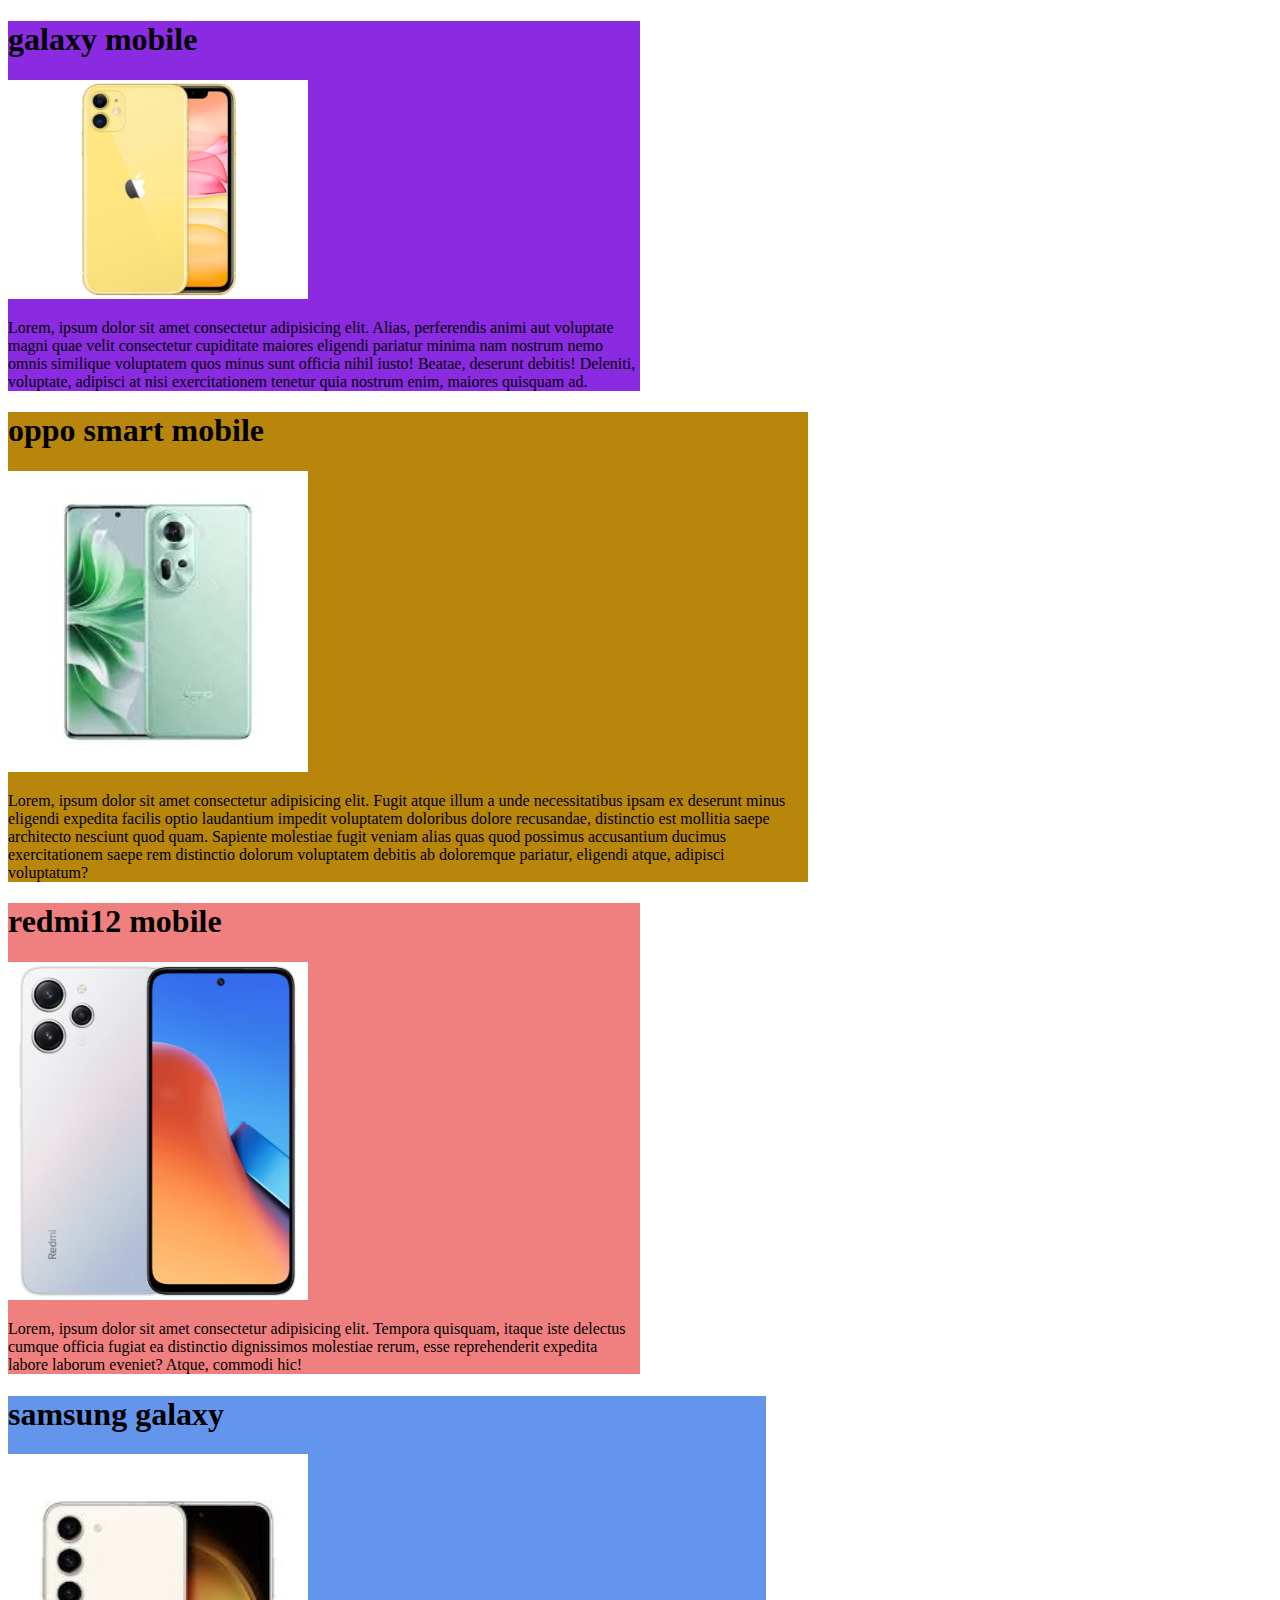
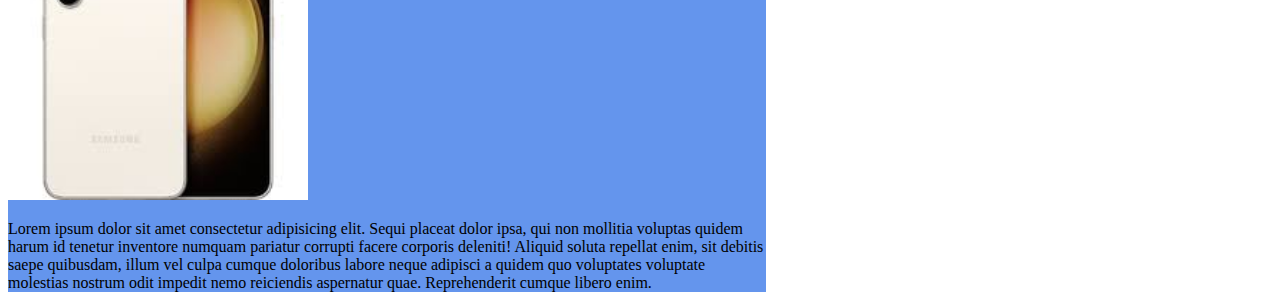
<file: s18-percentages,media queries/index.html>
<!DOCTYPE html>
<html lang="en">
<head>
    <meta charset="UTF-8">
    <meta name="viewport" content="width=device-width, initial-scale=1.0">
    <title>percentages,media queries</title>
    <link rel="stylesheet" href="style.css">
</head>
<body>
    <div id="div1">
        <h1>galaxy mobile</h1>
        <img src="./images/galexy a.png">
        <p>Lorem, ipsum dolor sit amet consectetur adipisicing elit. Alias, perferendis animi aut voluptate magni quae velit consectetur cupiditate maiores eligendi pariatur minima nam nostrum nemo omnis similique voluptatem quos minus sunt officia nihil iusto! Beatae, deserunt debitis! Deleniti, voluptate, adipisci at nisi exercitationem tenetur quia nostrum enim, maiores quisquam ad.</p>
    </div>
    <div id="div2">
        <h1>oppo smart mobile</h1>
        <img src="./images/oppo smart.jfif">
        <p>Lorem, ipsum dolor sit amet consectetur adipisicing elit. Fugit atque illum a unde necessitatibus ipsam ex deserunt minus eligendi expedita facilis optio laudantium impedit voluptatem doloribus dolore recusandae, distinctio est mollitia saepe architecto nesciunt quod quam. Sapiente molestiae fugit veniam alias quas quod possimus accusantium ducimus exercitationem saepe rem distinctio dolorum voluptatem debitis ab doloremque pariatur, eligendi atque, adipisci voluptatum?</p>
    </div>
    <div id="div3">
        <h1>redmi12 mobile</h1>
        <img src="./images/redmi12.webp">
        <p>Lorem, ipsum dolor sit amet consectetur adipisicing elit. Tempora quisquam, itaque iste delectus cumque officia fugiat ea distinctio dignissimos molestiae rerum, esse reprehenderit expedita labore laborum eveniet? Atque, commodi hic!</p>
    </div>
    <div id="div4">
        <h1>samsung galaxy</h1>
        <img src="./images/samsung galaxy.jfif">
        <p>Lorem ipsum dolor sit amet consectetur adipisicing elit. Sequi placeat dolor ipsa, qui non mollitia voluptas quidem harum id tenetur inventore numquam pariatur corrupti facere corporis deleniti! Aliquid soluta repellat enim, sit debitis saepe quibusdam, illum vel culpa cumque doloribus labore neque adipisci a quidem quo voluptates voluptate molestias nostrum odit impedit nemo reiciendis aspernatur quae. Reprehenderit cumque libero enim.</p>
    </div>
    
</body>
</html>
</file>
<file: s18-percentages,media queries/style.css>
img{
  width: 300px;
}
#div1{
    background-color: blueviolet;
    width: 50%;
    min-width: 500px;
    max-width: 700px;
}
#div2{
    background-color: darkgoldenrod;
    width: 665px;
    min-width: 800px;
    max-width: 1000px;
}
#div3{
    background-color: lightcoral;
    width: 50%;
    min-width: 400px;
    max-width: 800px;

}
#div4{
    background-color: cornflowerblue;
    width: 60%;
    height: vh;
}
#h1{
    background-color: beige;
    min-width: 300px;

}


@media only screen and(min-width: 500px)
and(max-width: 700px){
    body{
        background-color: blue;
    }
}
@media only screen and(min-width:700px)
   and(max-width:1200px) {
    body{
        background-color: crimson;
    }
    h1{
        color:darkcyan
    }
   }
@media only screen and(min-width:1200px)
{
    body{
        background-color: yellow;
    }
    h1{
        color: white;
    }
}
</file>
